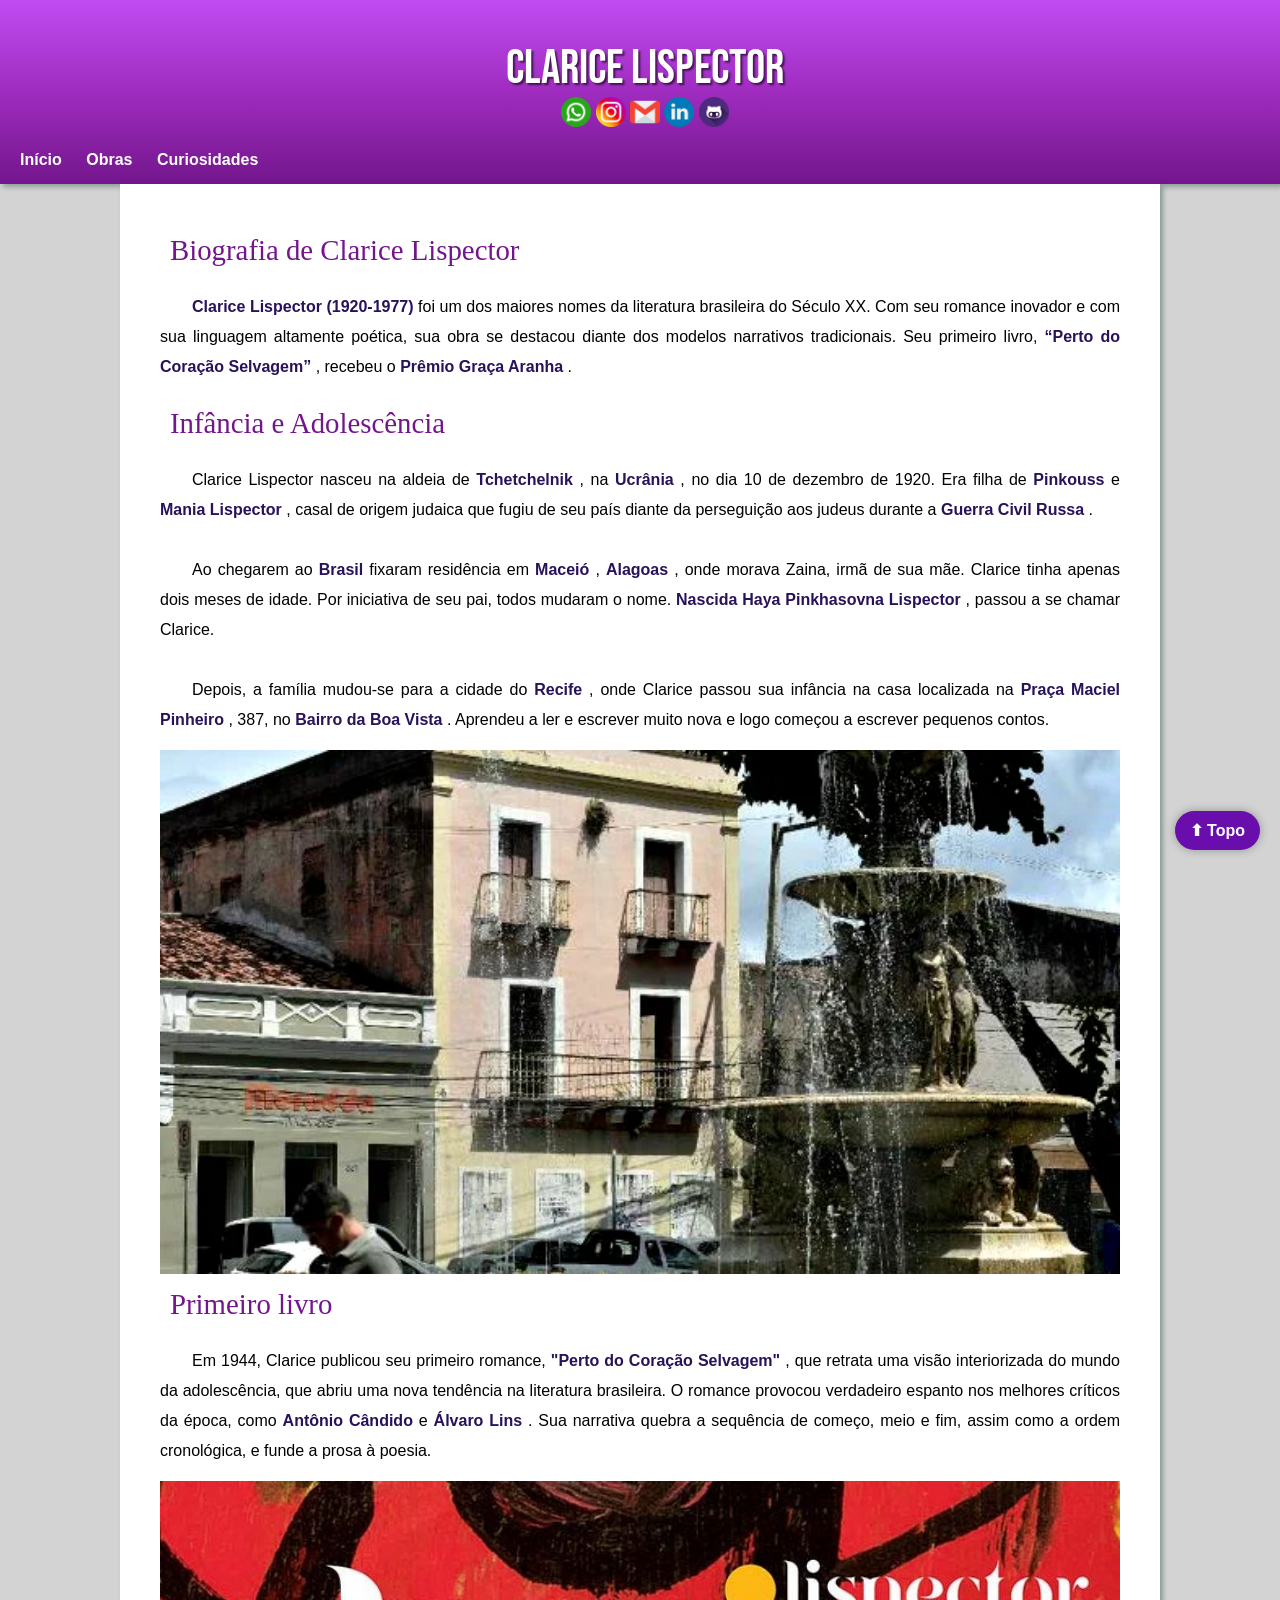
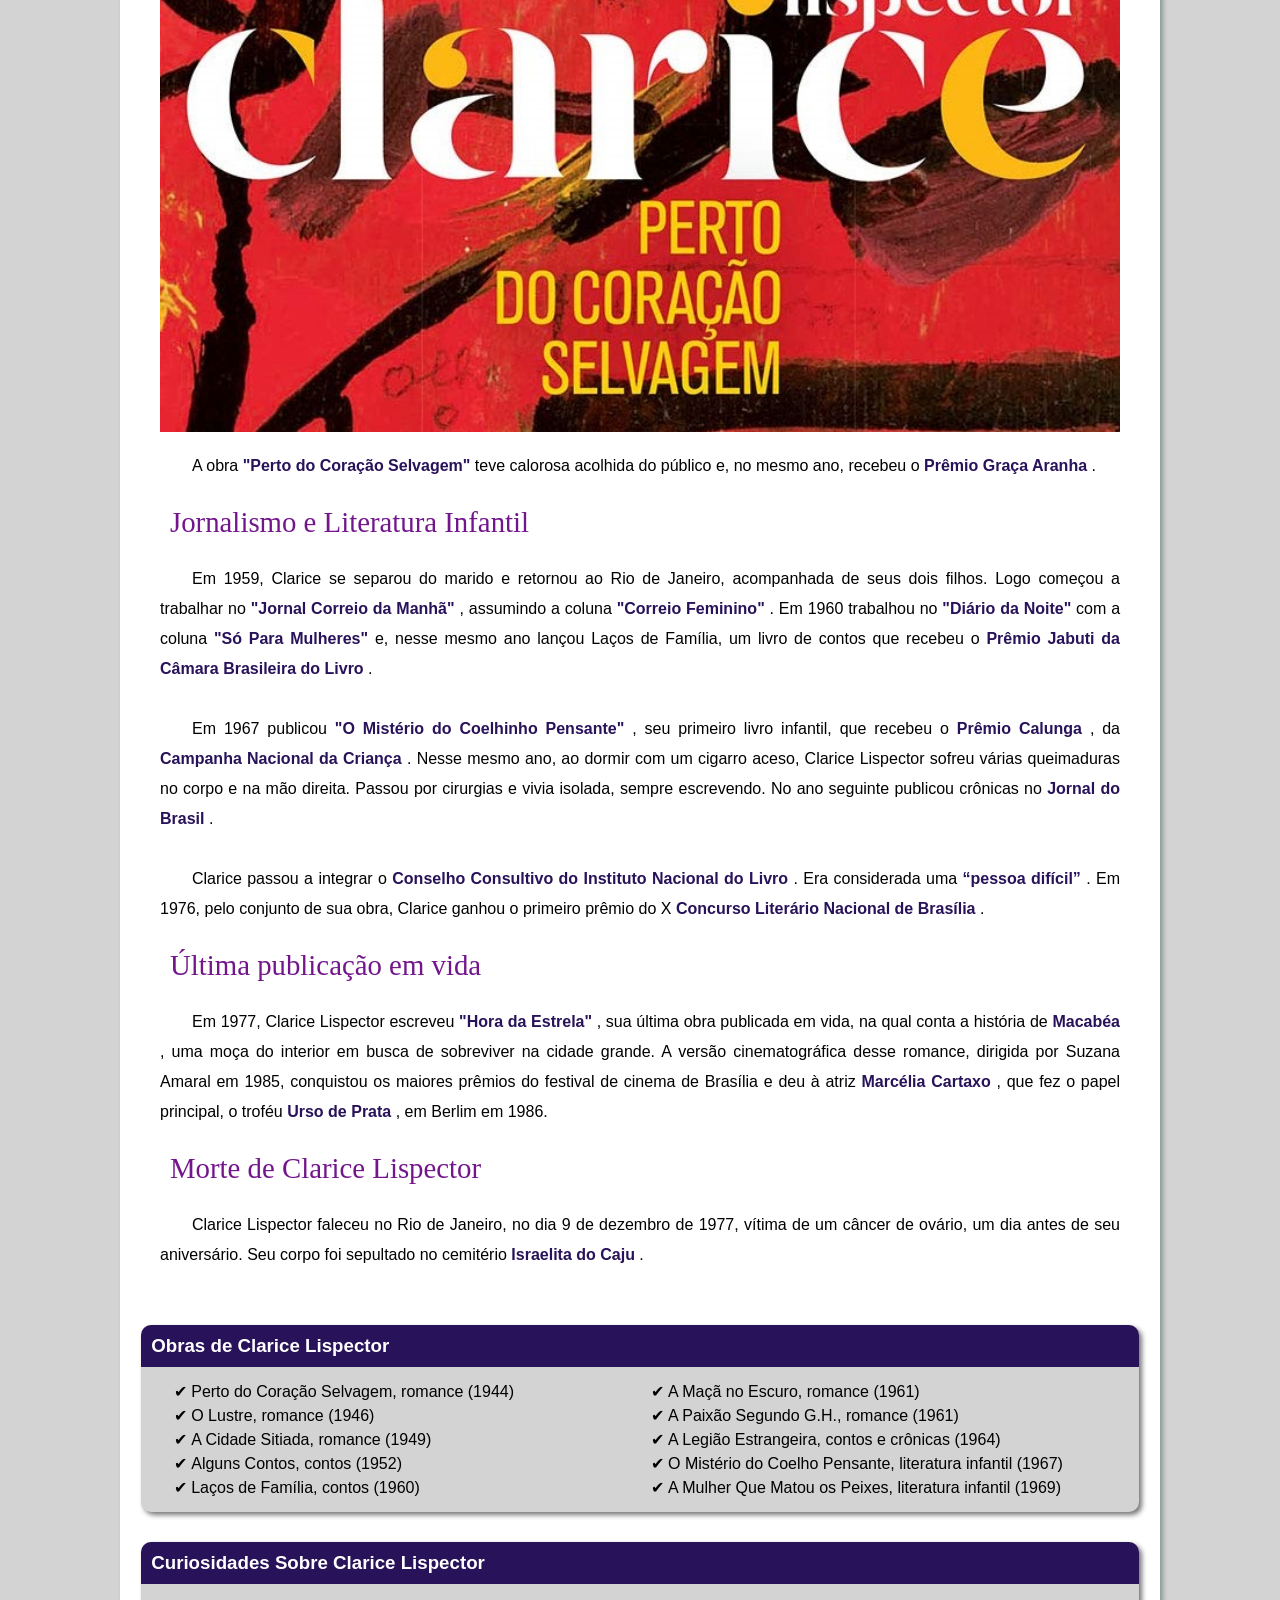
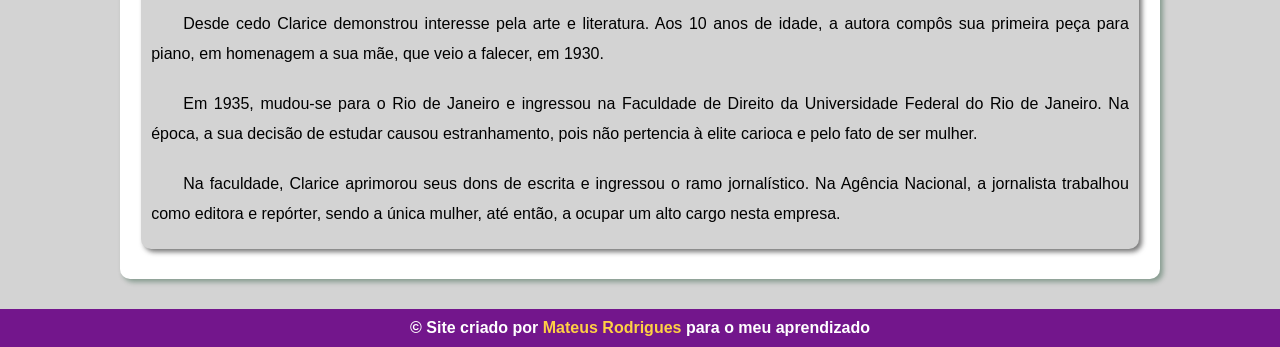
<file: index.html>
<!DOCTYPE html>
<html lang="pt-BR">
  <head>
    <meta charset="UTF-8" />
    <meta name="viewport" content="width=device-width, initial-scale=1.0" />
    <title>Artista Literário</title>
    <link rel="shortcut icon" href="src/imagens/icons/favicon.ico" type="image/x-icon" />
    <link rel="stylesheet" href="src/styles/style.css" />
  </head>
  <body>
    <header>
      <h1>Clarice Lispector</h1>
      <div id="redes-sociais">
        <img src="src/imagens/icons/whatsapp.png" alt="Icone Whatsapp" />
        <img src="src/imagens/icons/social.png" alt="Icone Instagram" />
        <img src="src/imagens/icons/gmail.png" alt="Icone Gmail" />
        <img src="src/imagens/icons/linkedin.png" alt="Icone Linkedin" />
        <img src="src/imagens/icons/github.png" alt="Icone GitHub" />
      </div>

      <nav>
        <a href="#inicio">Início</a>
        <a href="#obras">Obras</a>
        <a href="#curiosidades">Curiosidades</a>
      </nav>
    </header>
    <main>
      <article id="inicio">
        <h1>Biografia de Clarice Lispector</h1>
        <p>
          <strong>Clarice Lispector (1920-1977)</strong>
          foi um dos maiores nomes da literatura brasileira do Século XX. Com seu romance
          inovador e com sua linguagem altamente poética, sua obra se destacou diante dos
          modelos narrativos tradicionais. Seu primeiro livro,
          <strong>“Perto do Coração Selvagem”</strong>
          , recebeu o
          <strong>Prêmio Graça Aranha</strong>
          .
        </p>
        <h2>Infância e Adolescência</h2>
        <p>
          Clarice Lispector nasceu na aldeia de
          <strong>Tchetchelnik</strong>
          , na
          <strong>Ucrânia</strong>
          , no dia 10 de dezembro de 1920. Era filha de
          <strong>Pinkouss</strong>
          e
          <strong>Mania Lispector</strong>
          , casal de origem judaica que fugiu de seu país diante da perseguição aos judeus
          durante a
          <strong>Guerra Civil Russa</strong>
          .
        </p>
        <p>
          Ao chegarem ao
          <strong>Brasil</strong>
          fixaram residência em
          <strong>Maceió</strong>
          ,
          <strong>Alagoas</strong>
          , onde morava Zaina, irmã de sua mãe. Clarice tinha apenas dois meses de idade.
          Por iniciativa de seu pai, todos mudaram o nome.
          <strong>Nascida Haya Pinkhasovna Lispector</strong>
          , passou a se chamar Clarice.
        </p>
        <p>
          Depois, a família mudou-se para a cidade do
          <strong>Recife</strong>
          , onde Clarice passou sua infância na casa localizada na
          <strong>Praça Maciel Pinheiro</strong>
          , 387, no
          <strong>Bairro da Boa Vista</strong>
          . Aprendeu a ler e escrever muito nova e logo começou a escrever pequenos
          contos.
        </p>
        <picture>
          <source
            media="(max-width: 600px)"
            srcset="src/imagens/Imagens/infancia-pequeno.jpg"
          />
          <img
            src="src/imagens/Imagens/infancia-grande.webp"
            alt="[FOTO VERSÃO ANDROID]"
          />
        </picture>
        <h2>Primeiro livro</h2>
        <p>
          Em 1944, Clarice publicou seu primeiro romance,
          <strong>"Perto do Coração Selvagem"</strong>
          , que retrata uma visão interiorizada do mundo da adolescência, que abriu uma
          nova tendência na literatura brasileira. O romance provocou verdadeiro espanto
          nos melhores críticos da época, como
          <strong>Antônio Cândido</strong>
          e
          <strong>Álvaro Lins</strong>
          . Sua narrativa quebra a sequência de começo, meio e fim, assim como a ordem
          cronológica, e funde a prosa à poesia.
        </p>
        <picture>
          <source
            media="(max-width: 600px)"
            srcset="pacote-projeto/imagens/irina-blok-pq.jpg"
          />
          <img src="src/imagens/Imagens/primeiro-livro.jpg" alt="[FOTO IRINA BLOK]" />
        </picture>
        <p>
          A obra
          <strong>"Perto do Coração Selvagem"</strong>
          teve calorosa acolhida do público e, no mesmo ano, recebeu o
          <strong>Prêmio Graça Aranha</strong>
          .
        </p>

        <h2>Jornalismo e Literatura Infantil</h2>
        <p>
          Em 1959, Clarice se separou do marido e retornou ao Rio de Janeiro, acompanhada
          de seus dois filhos. Logo começou a trabalhar no
          <strong>"Jornal Correio da Manhã"</strong>
          , assumindo a coluna
          <strong>"Correio Feminino"</strong>
          . Em 1960 trabalhou no
          <strong>"Diário da Noite"</strong>
          com a coluna
          <strong>"Só Para Mulheres"</strong>
          e, nesse mesmo ano lançou Laços de Família, um livro de contos que recebeu o
          <strong>Prêmio Jabuti da Câmara Brasileira do Livro</strong>
          .
        </p>
        <p>
          Em 1967 publicou
          <strong>"O Mistério do Coelhinho Pensante"</strong>
          , seu primeiro livro infantil, que recebeu o
          <strong>Prêmio Calunga</strong>
          , da
          <strong>Campanha Nacional da Criança</strong>
          . Nesse mesmo ano, ao dormir com um cigarro aceso, Clarice Lispector sofreu
          várias queimaduras no corpo e na mão direita. Passou por cirurgias e vivia
          isolada, sempre escrevendo. No ano seguinte publicou crônicas no
          <strong>Jornal do Brasil</strong>
          .
        </p>
        <p>
          Clarice passou a integrar o
          <strong>Conselho Consultivo do Instituto Nacional do Livro</strong>
          . Era considerada uma
          <strong>“pessoa difícil”</strong>
          . Em 1976, pelo conjunto de sua obra, Clarice ganhou o primeiro prêmio do X
          <strong>Concurso Literário Nacional de Brasília</strong>
          .
        </p>
        <h2>Última publicação em vida</h2>
        <p>
          Em 1977, Clarice Lispector escreveu
          <strong>"Hora da Estrela"</strong>
          , sua última obra publicada em vida, na qual conta a história de
          <strong>Macabéa</strong>
          , uma moça do interior em busca de sobreviver na cidade grande. A versão
          cinematográfica desse romance, dirigida por Suzana Amaral em 1985, conquistou os
          maiores prêmios do festival de cinema de Brasília e deu à atriz
          <strong>Marcélia Cartaxo</strong>
          , que fez o papel principal, o troféu
          <strong>Urso de Prata</strong>
          , em Berlim em 1986.
        </p>
        <h2>Morte de Clarice Lispector</h2>
        <p>
          Clarice Lispector faleceu no Rio de Janeiro, no dia 9 de dezembro de 1977,
          vítima de um câncer de ovário, um dia antes de seu aniversário. Seu corpo foi
          sepultado no cemitério
          <strong>Israelita do Caju</strong>
          .
        </p>
      </article>
      <aside id="obras">
        <h3>Obras de Clarice Lispector</h3>
        <ul>
          <li>Perto do Coração Selvagem, romance (1944)</li>
          <li>O Lustre, romance (1946)</li>
          <li>A Cidade Sitiada, romance (1949)</li>
          <li>Alguns Contos, contos (1952)</li>
          <li>Laços de Família, contos (1960)</li>
          <li>A Maçã no Escuro, romance (1961)</li>
          <li>A Paixão Segundo G.H., romance (1961)</li>
          <li>A Legião Estrangeira, contos e crônicas (1964)</li>
          <li>O Mistério do Coelho Pensante, literatura infantil (1967)</li>
          <li>A Mulher Que Matou os Peixes, literatura infantil (1969)</li>
        </ul>
      </aside>
      <p></p>
      <aside id="curiosidades">
        <h3>Curiosidades Sobre Clarice Lispector</h3>
        <p>
          Desde cedo Clarice demonstrou interesse pela arte e literatura. Aos 10 anos de
          idade, a autora compôs sua primeira peça para piano, em homenagem a sua mãe, que
          veio a falecer, em 1930.
        </p>

        <p>
          Em 1935, mudou-se para o Rio de Janeiro e ingressou na Faculdade de Direito da
          Universidade Federal do Rio de Janeiro. Na época, a sua decisão de estudar
          causou estranhamento, pois não pertencia à elite carioca e pelo fato de ser
          mulher.
        </p>
        <p>
          Na faculdade, Clarice aprimorou seus dons de escrita e ingressou o ramo
          jornalístico. Na Agência Nacional, a jornalista trabalhou como editora e
          repórter, sendo a única mulher, até então, a ocupar um alto cargo nesta empresa.
        </p>
      </aside>
      <p></p>
    </main>
    <footer>
      <p>
        &copy; Site criado por
        <strong id="especial">Mateus Rodrigues</strong>
        para o meu aprendizado
      </p>
    </footer>
    <button id="topBtn" onclick="scrollToTop()">⬆ Topo</button>

    <script>
      function scrollToTop() {
        window.scrollTo({
          top: 0,
          behavior: 'smooth'
        });
      }
    </script>
  </body>
</html>
</file>
<file: src/styles/style.css>
@charset "UTF-8";
@import url('https://fonts.googleapis.com/css2?family=Bebas+Neue&display=swap');

:root {
  --cor0: #ffd044;
  --cor1: lightgray;
  --cor2: #281259;
  --cor3: #c04bf2;
  --cor4: #9f2cbf;
  --cor5: #73168c;

  --font01: Bebas Neue, serif;
  --font02: idroid, cursive;
  --font03: Arial, Helvetica, sans-serif;
}

* {
  margin: 0;
}

body {
  background-color: var(--cor1);
  font: normal 1em var(--font03);
  cursor: url('../imagens/cursor.cur'), auto;
}

header {
  background-image: linear-gradient(to bottom, var(--cor3), var(--cor4), var(--cor5));
  padding: 20px 0px 10px 10px;
  max-width: 100%;
  box-shadow: 3px 3px 5px #063d1e57;
}

header > h1 {
  font: normal 3em var(--font01);
  color: white;
  text-align: center;
  margin: 20px;
  text-shadow: 2px 2px 2px rgba(0, 0, 0, 0.597);
}

header > div {
  text-align: center;
  margin-top: -20px;
  margin-bottom: 20px;
}

header > div > img {
  width: 30px;
}

header > p {
  font-size: 1.2em;
  color: white;
  text-align: center;
  width: 600px;
  max-width: 100%;
  margin: 30px auto;
  text-shadow: 2px 2px 2px rgba(0, 0, 0, 0.597);
}

nav {
  margin-top: 20px;
  margin-bottom: 5px;
}

nav > a {
  font-weight: bold;
  color: white;
  text-decoration: none;
  padding: 10px;
}

nav > a:hover {
  background-color: var(--cor2);
  color: white;
  border-radius: 5px;
  transition-duration: 0.5s;
  cursor: url('../imagens/click.png'), auto;
}

main {
  background-color: white;
  width: 1040px;
  max-width: 100%;
  margin: auto;
  border-radius: 0px 0px 10px 10px;
  box-shadow: 3px 3px 5px rgba(6, 61, 30, 0.377);
}

main > p {
  text-align: justify;
  padding-bottom: 30px;
  text-indent: 2em;
  padding: 15px 0px 15px 0px;
}

article {
  padding: 40px;
}

article > h1,
h2 {
  color: var(--cor5);
  font: normal 1.8em var(--font02);
  padding-left: 10px;
  margin: 10px 0px 10px 0px;
}

article > p {
  line-height: 30px;
  text-indent: 2em;
  padding: 15px 0px 15px 0px;
  text-align: justify;
}

img {
  width: 100%;
}

aside {
  background-color: lightgray;
  padding: 10px;
  max-width: 94%;
  margin: auto;
  border-radius: 10px;
  box-shadow: 3px 3px 5px rgba(22, 22, 22, 0.582);
}

aside > h3 {
  color: white;
  background-color: var(--cor2);
  padding: 10px;
  margin: -10px -10px 15px -10px;
  border-radius: 10px 10px 0px 0px;
}

aside > p {
  padding: 10px 0px 10px 0px;
  line-height: 30px;
  text-indent: 2em;
  text-align: justify;
}

aside > ul {
  columns: 2;
}

aside > ul > li {
  padding-bottom: 5px;
  list-style-type: '\2714\00A0';
}

footer {
  color: white;
  background-color: var(--cor5);
  padding: 10px;
  margin-top: 30px;
}

footer > p {
  text-align: center;
  font-weight: bold;
}

footer > p > a {
  text-decoration: none;
  color: var(--cor2);
}

.links {
  text-decoration: none;
  font-weight: bolder;
  color: white;
  background-color: var(--cor2);
  padding: 5px;
  border-radius: 5px;
}

.links::after {
  content: ' \1F517';
}

.links:hover {
  text-decoration: underline;
  cursor: url('../imagens/click.png'), auto;
}

strong {
  color: var(--cor2);
}

strong#especial {
  color: var(--cor0);
}

.link-especial::after {
  content: ' \1F517';
}

.link-especial:hover {
  text-decoration: underline;
  cursor: url('../imagens/click.png'), auto;
}

#topBtn {
  position: fixed;
  bottom: 50px;
  right: 20px;
  z-index: 99;
  background-color: #6a0dad;
  color: white;
  font-weight: bold;
  border: none;
  padding: 10px 15px;
  border-radius: 50px;
  cursor: pointer;
  font-size: 16px;
  box-shadow: 0 0 10px rgba(0, 0, 0, 0.3);
}

#topBtn:hover {
  background-color: #5a00b0;
}
</file>
